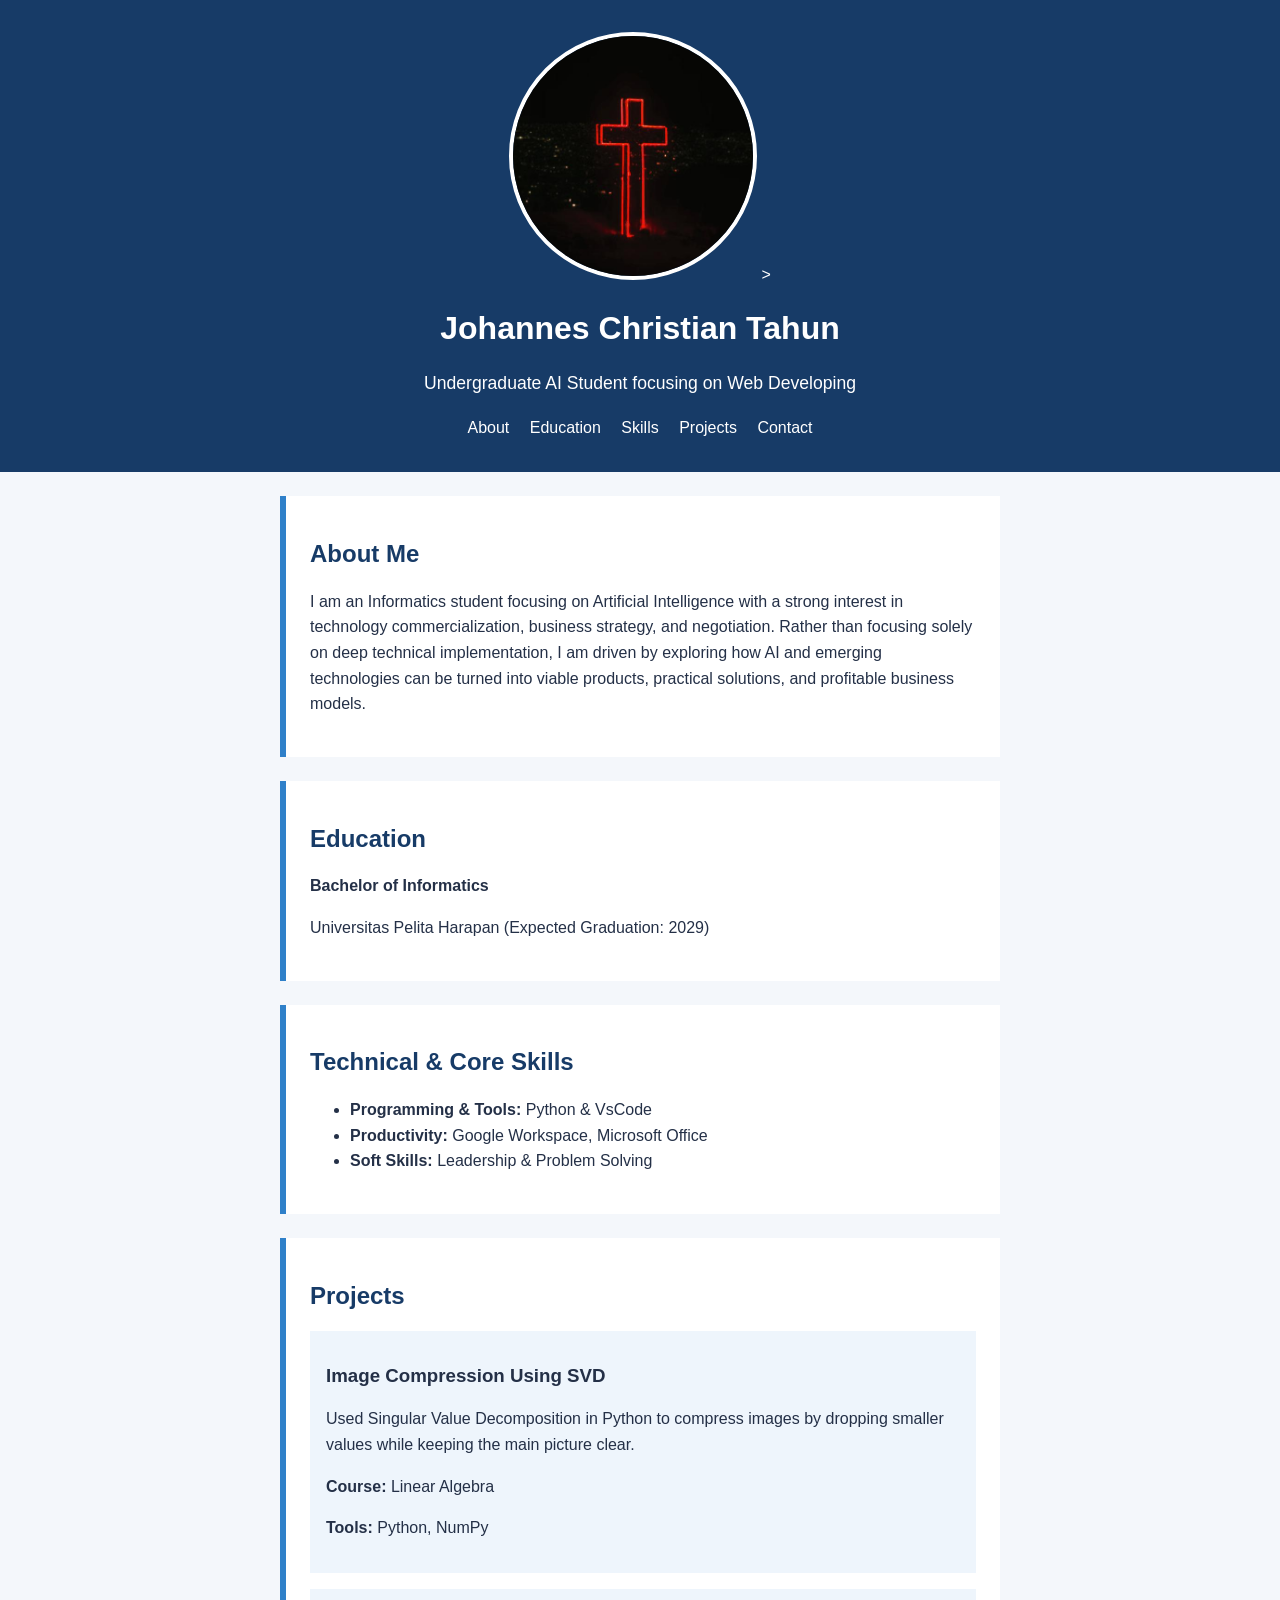
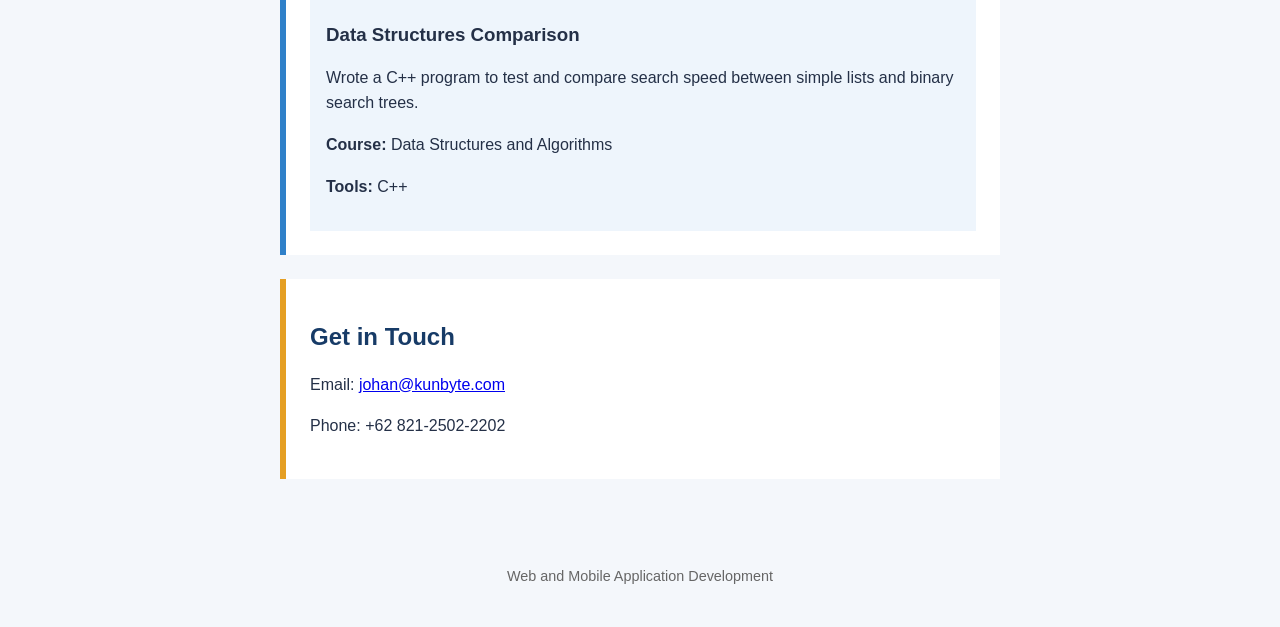
<file: index.html>
<!doctype html>
<html lang="en">
<head>
    <meta charset="utf-8">
    <meta name="viewport" content="width=device-width, initial-scale=1">
    <title>Johannes Christian Tahun | Personal Profile</title>
    <link rel="stylesheet" href="styles.css">
</head>
<body>
<header class="profile-header">
      <img
        <img class="profile-photo" src="Profile Picture.png" alt="Profile photograph of Johannes Christian Tahun" width="240" height="240">
      >
      <div>
    
        <h1>Johannes Christian Tahun</h1>
    <p class="intro">Undergraduate AI Student focusing on Web Developing</p>
    <nav aria-label="Profile sections">
    <a href="#about">About</a>
    <a href="#education">Education</a>
    <a href="#skills">Skills</a>
          <a href="#projects">Projects</a>
          <a href="#contact">Contact</a>
        </nav>
      </div>
    </header>

    <main>
      <section id="about">
        <h2>About Me</h2>
        <p>
  I am an Informatics student focusing on Artificial Intelligence with a strong interest in technology commercialization, business strategy, and negotiation. Rather than focusing solely on deep technical implementation, I am driven by exploring how AI and emerging technologies can be turned into viable products, practical solutions, and profitable business models.
</p>
      </section>

      <section id="education">
        <h2>Education</h2>
        <p><strong>Bachelor of Informatics</strong></p>
        <p>Universitas Pelita Harapan (Expected Graduation: 2029)</p>
      </section>

      <section id="skills">
        <h2>Technical & Core Skills</h2>
        <ul>
          <li><strong>Programming & Tools:</strong> Python & VsCode</li>
          <li><strong>Productivity:</strong> Google Workspace, Microsoft Office</li>
          <li><strong>Soft Skills:</strong> Leadership & Problem Solving</li>
        </ul>
      </section>

      <section id="projects">
        <h2>Projects</h2>

        <article class="project">
        <h3>Image Compression Using SVD</h3>
        <p>
    Used Singular Value Decomposition in Python to compress images by dropping smaller values while keeping the main picture clear.
        </p>
        <p><strong>Course:</strong> Linear Algebra</p>
        <p><strong>Tools:</strong> Python, NumPy</p>
        </article>

    <article class="project">
        <h3>Data Structures Comparison</h3>
        <p>
            Wrote a C++ program to test and compare search speed between simple lists and binary search trees.
        </p>
        <p><strong>Course:</strong> Data Structures and Algorithms</p>
        <p><strong>Tools:</strong> C++</p>
        </article>
      </section>

      <section id="contact">
        <h2>Get in Touch</h2>
        <p>
          Email:
    <a href="mailto:johan@kunbyte.com">johan@kunbyte.com</a>
        </p>
    <p>Phone: +62 821-2502-2202</p>
    </section>
    </main>

    <footer class="profile-footer">
      <p>Web and Mobile Application Development </p>
    </footer>
  </body>
</html>
</file>
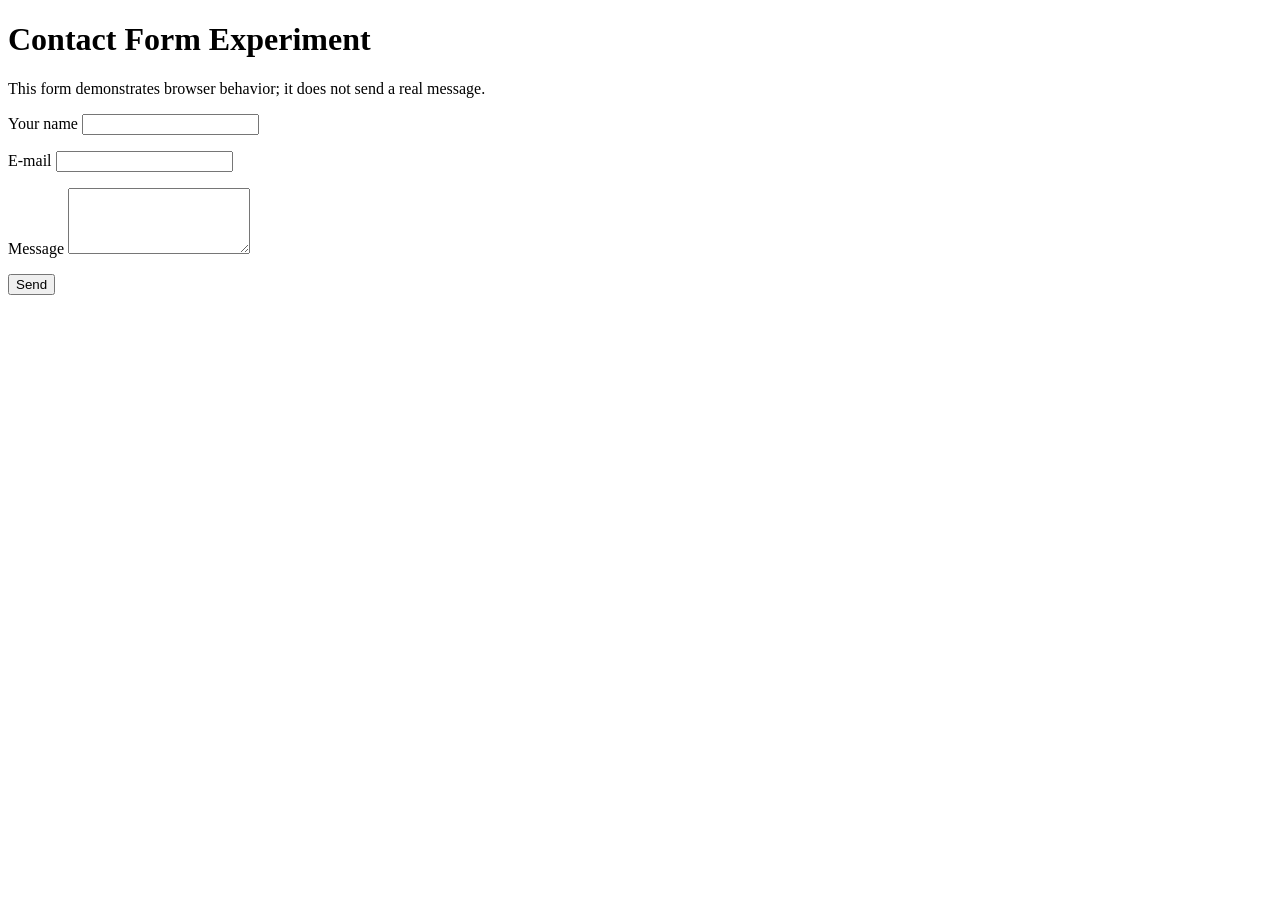
<file: WEEK1/Form.html>
<!doctype html>
<html lang="en">
<head>
<meta charset="utf-8">
<meta name="viewport" content="width=device-width, initial-scale=1">
<title>Contact Form Experiment</title>
</head>
<body>

<h1>Contact Form Experiment</h1>
<p>This form demonstrates browser behavior; it does not send a real message.</p>

<form action="" method="get">
<p>
<label for="visitor-name">Your name</label>
<input id="visitor-name" name="name" type="text" required>
</p>

<p>
<label for="visitor-email">E-mail</label>
<input id="visitor-email" name="email" type="email" required>
</p>

<p>
<label for="visitor-message">Message</label>
<textarea id="visitor-message" name="message" rows="4"></textarea>
</p>

<button type="submit">Send</button>
</form>
</body>
</html>
</file>
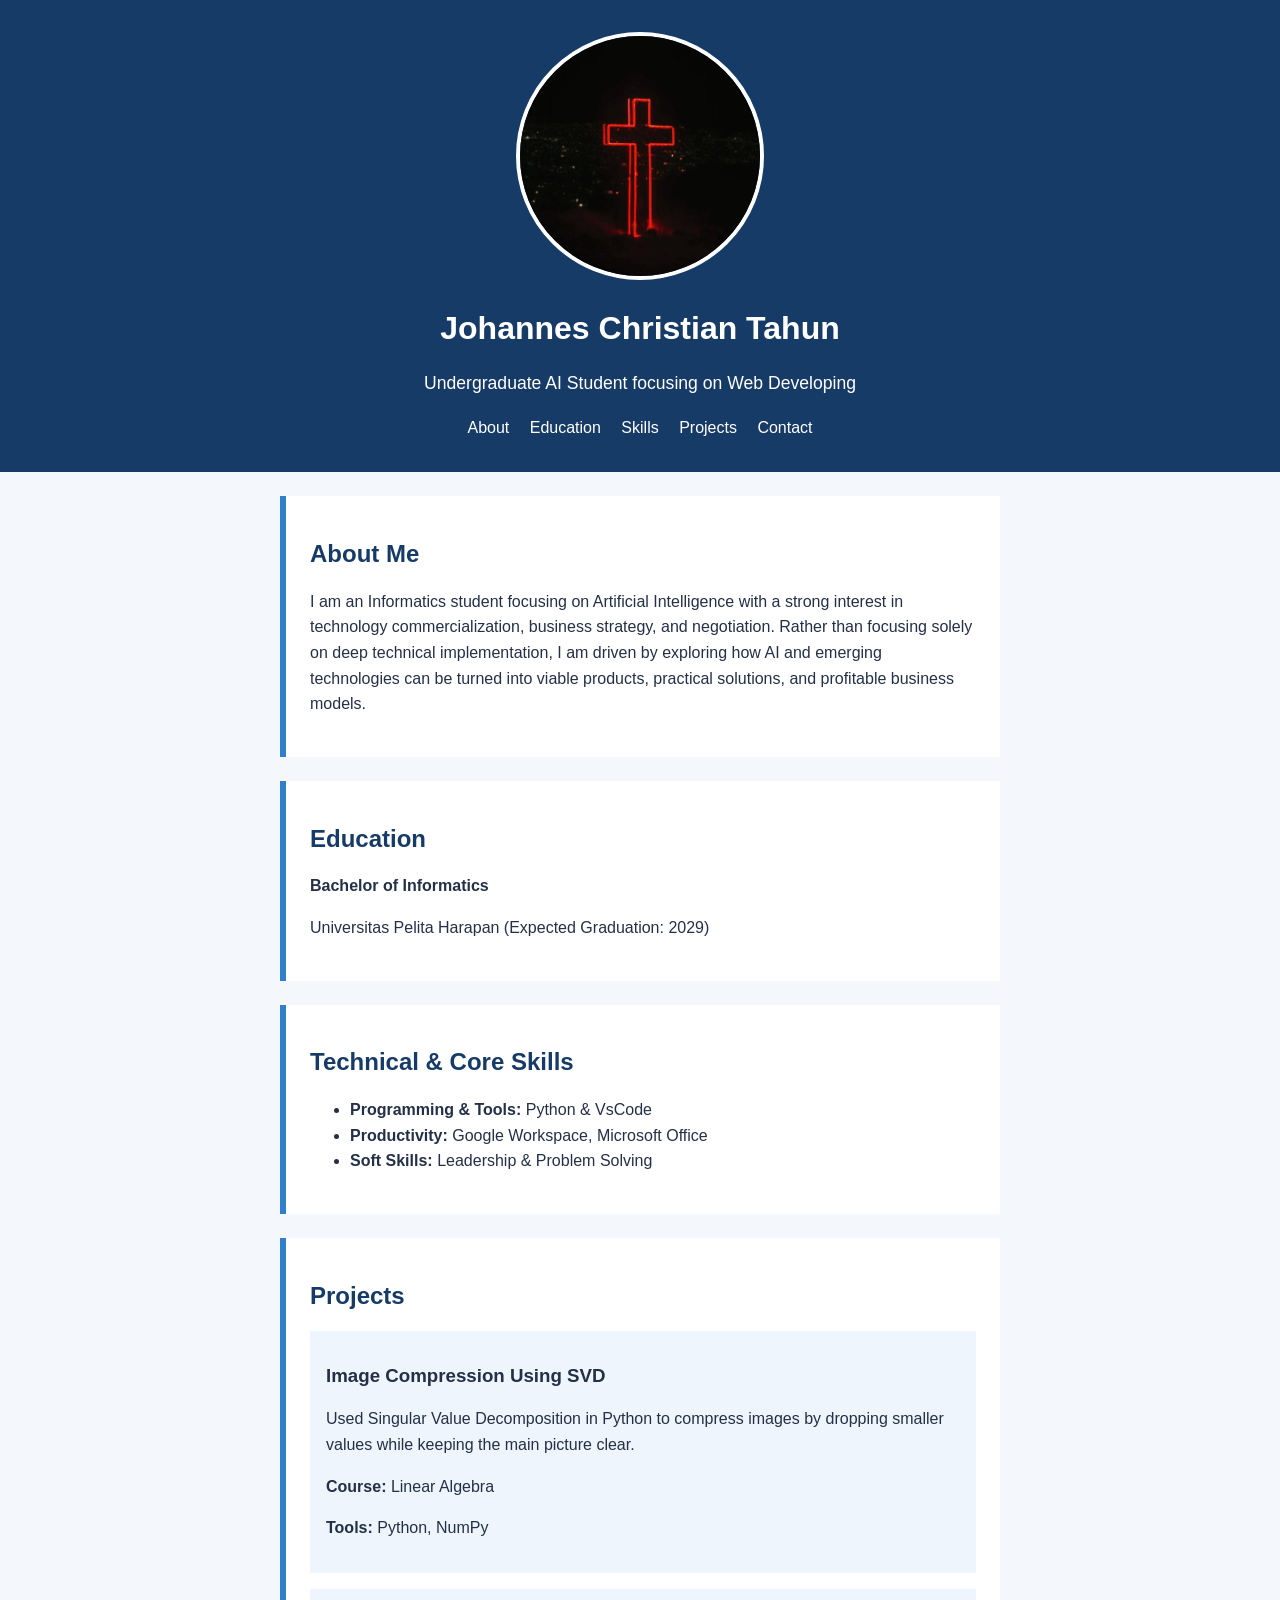
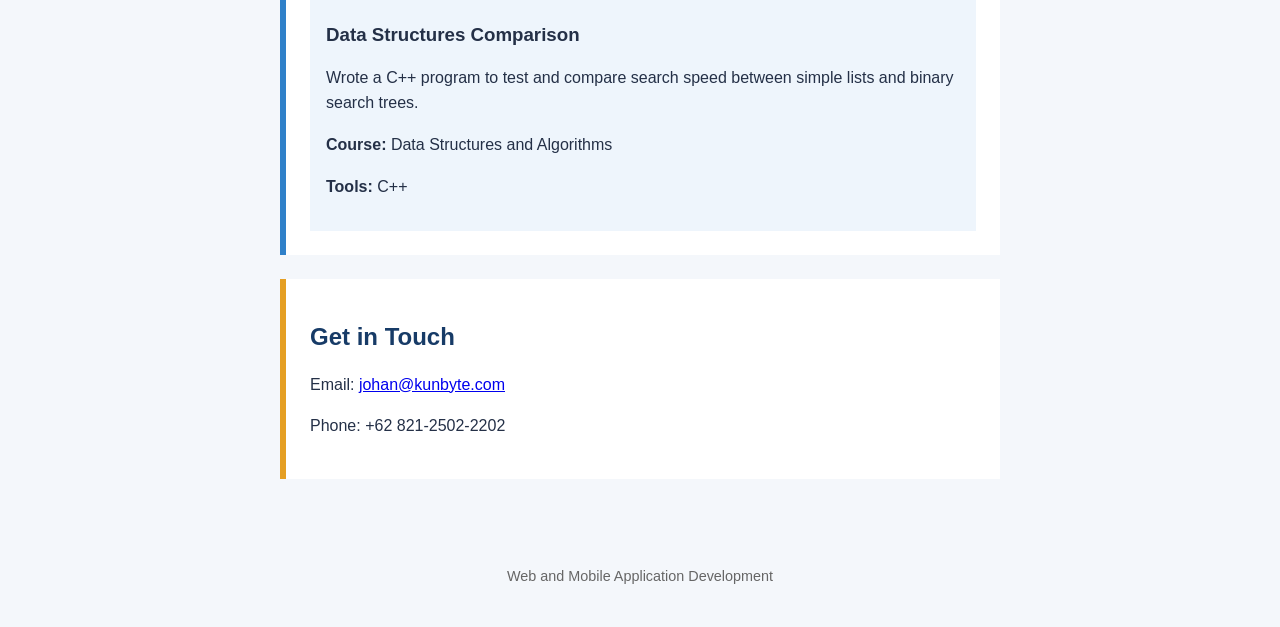
<file: WEEK1/index copy.html>
<!doctype html>
<html lang="en">
<head>
    <meta charset="utf-8">
    <meta name="viewport" content="width=device-width, initial-scale=1">
    <title>Johannes Christian Tahun | Personal Profile</title>
    <link rel="stylesheet" href="styless.css">
</head>
<body>
<header class="profile-header">
      <img
        class="profile-photo"
        src="src/images/Profile Picture.png"
        alt="Profile photograph of Johannes Christian Tahun"
        width="240"
        height="240"
      >
      <div>
    
        <h1>Johannes Christian Tahun</h1>
    <p class="intro">Undergraduate AI Student focusing on Web Developing</p>
    <nav aria-label="Profile sections">
    <a href="#about">About</a>
    <a href="#education">Education</a>
    <a href="#skills">Skills</a>
          <a href="#projects">Projects</a>
          <a href="#contact">Contact</a>
        </nav>
      </div>
    </header>

    <main>
      <section id="about">
        <h2>About Me</h2>
        <p>
  I am an Informatics student focusing on Artificial Intelligence with a strong interest in technology commercialization, business strategy, and negotiation. Rather than focusing solely on deep technical implementation, I am driven by exploring how AI and emerging technologies can be turned into viable products, practical solutions, and profitable business models.
</p>
      </section>

      <section id="education">
        <h2>Education</h2>
        <p><strong>Bachelor of Informatics</strong></p>
        <p>Universitas Pelita Harapan (Expected Graduation: 2029)</p>
      </section>

      <section id="skills">
        <h2>Technical & Core Skills</h2>
        <ul>
          <li><strong>Programming & Tools:</strong> Python & VsCode</li>
          <li><strong>Productivity:</strong> Google Workspace, Microsoft Office</li>
          <li><strong>Soft Skills:</strong> Leadership & Problem Solving</li>
        </ul>
      </section>

      <section id="projects">
        <h2>Projects</h2>

        <article class="project">
        <h3>Image Compression Using SVD</h3>
        <p>
    Used Singular Value Decomposition in Python to compress images by dropping smaller values while keeping the main picture clear.
        </p>
        <p><strong>Course:</strong> Linear Algebra</p>
        <p><strong>Tools:</strong> Python, NumPy</p>
        </article>

    <article class="project">
        <h3>Data Structures Comparison</h3>
        <p>
            Wrote a C++ program to test and compare search speed between simple lists and binary search trees.
        </p>
        <p><strong>Course:</strong> Data Structures and Algorithms</p>
        <p><strong>Tools:</strong> C++</p>
        </article>
      </section>

      <section id="contact">
        <h2>Get in Touch</h2>
        <p>
          Email:
    <a href="mailto:johan@kunbyte.com">johan@kunbyte.com</a>
        </p>
    <p>Phone: +62 821-2502-2202</p>
    </section>
    </main>

    <footer class="profile-footer">
      <p>Web and Mobile Application Development </p>
    </footer>
  </body>
</html>
</file>
<file: styles.css>
body {
  margin: 0;
  color: #243047;
  background-color: #f4f7fb;
  font-family: Arial, sans-serif;
  line-height: 1.6;
}

.profile-header {
  padding: 32px 24px;
  color: white;
  background-color: #173b67;
  text-align: center;
}

.profile-photo {
  border: 4px solid white;
  border-radius: 50%;
  object-fit: cover;
}

.intro {
  font-size: 1.1rem;
}

nav a {
  margin: 0 8px;
  color: white;
  text-decoration: none;
}

nav a:hover {
  text-decoration: underline;
}

main,
.profile-footer {
  max-width: 720px;
  margin: 0 auto;
  padding: 24px;
}

section {
  margin-bottom: 24px;
  padding: 24px;
  background-color: white;
  border-left: 6px solid #2f80c9;
}

h1,
h2,
h3 {
  line-height: 1.2;
}

h2 {
  color: #173b67;
}

.project {
  margin-top: 16px;
  padding: 16px;
  background-color: #eef5fc;
}

#contact {
  border-left-color: #e59f23;
}

.profile-footer {
  text-align: center;
  font-size: 0.9rem;
  color: #666;
}
</file>
<file: WEEK1/styless.css>
body {
  margin: 0;
  color: #243047;
  background-color: #f4f7fb;
  font-family: Arial, sans-serif;
  line-height: 1.6;
}

.profile-header {
  padding: 32px 24px;
  color: white;
  background-color: #173b67;
  text-align: center;
}

.profile-photo {
  border: 4px solid white;
  border-radius: 50%;
  object-fit: cover;
}

.intro {
  font-size: 1.1rem;
}

nav a {
  margin: 0 8px;
  color: white;
  text-decoration: none;
}

nav a:hover {
  text-decoration: underline;
}

main,
.profile-footer {
  max-width: 720px;
  margin: 0 auto;
  padding: 24px;
}

section {
  margin-bottom: 24px;
  padding: 24px;
  background-color: white;
  border-left: 6px solid #2f80c9;
}

h1,
h2,
h3 {
  line-height: 1.2;
}

h2 {
  color: #173b67;
}

.project {
  margin-top: 16px;
  padding: 16px;
  background-color: #eef5fc;
}

#contact {
  border-left-color: #e59f23;
}

.profile-footer {
  text-align: center;
  font-size: 0.9rem;
  color: #666;
}
</file>
